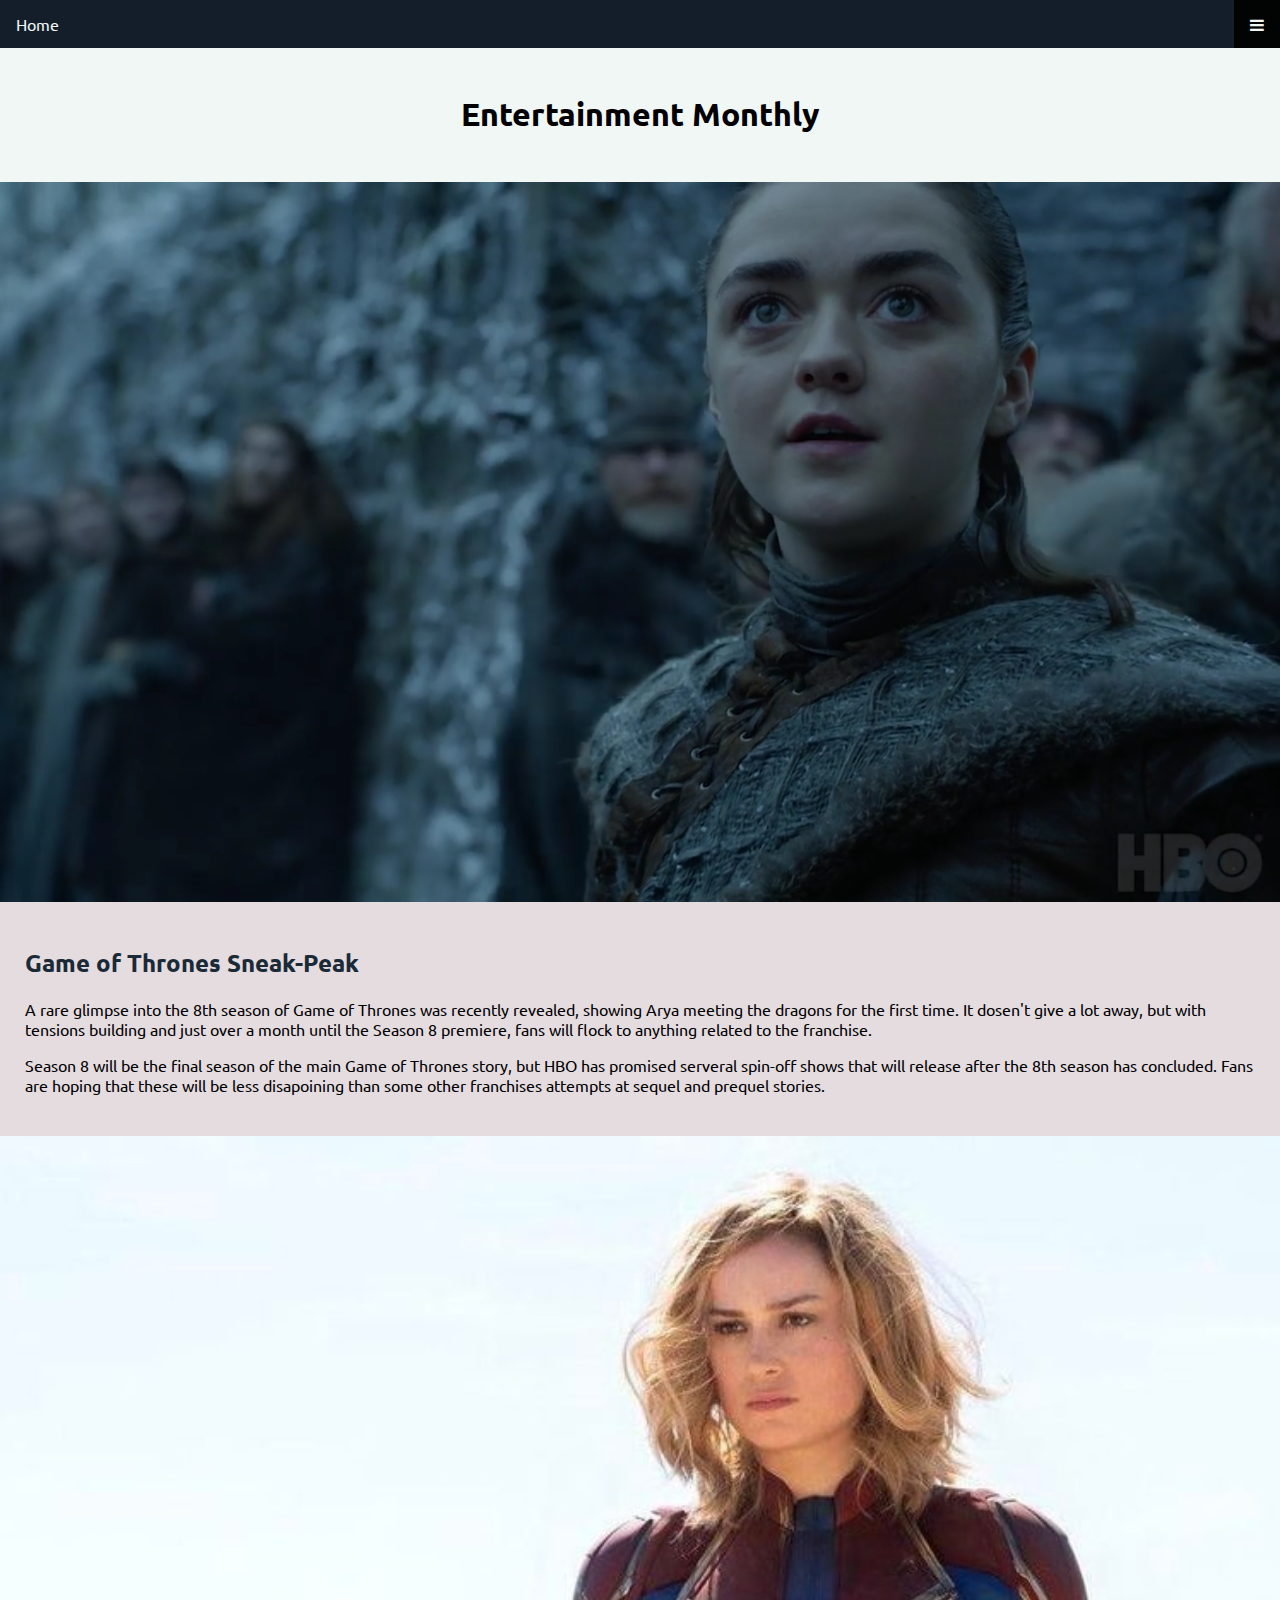
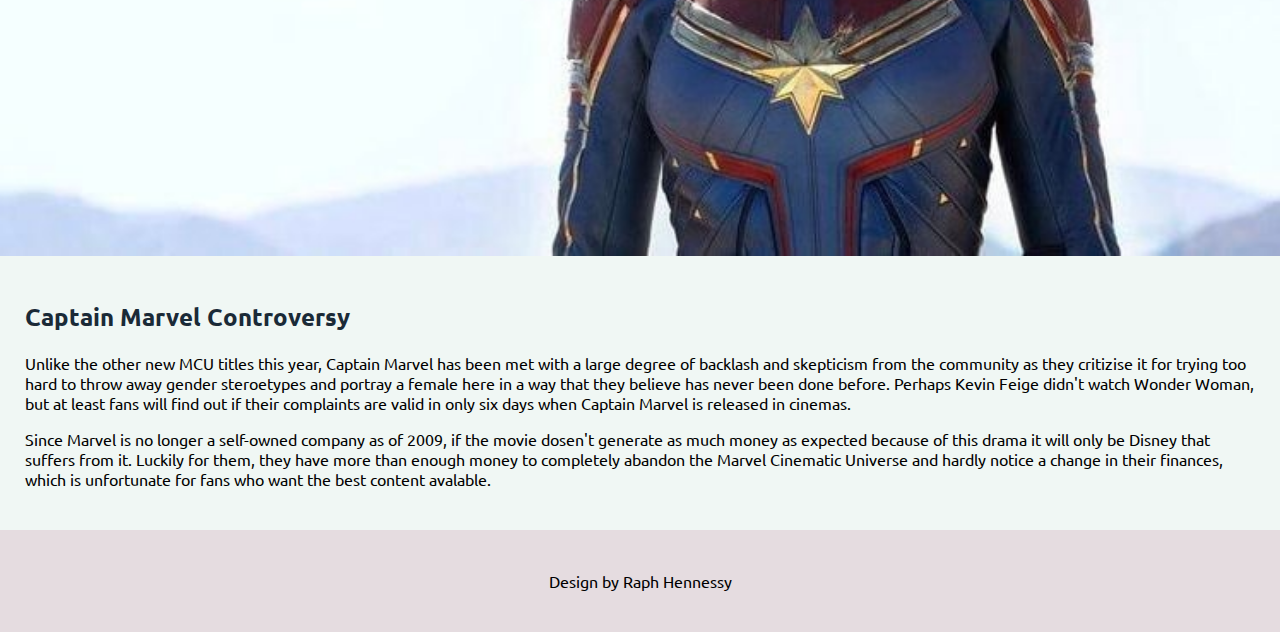
<file: index.html>
<!doctype html>
<html>
	<head>
		<meta charset="UTF-8">
		<meta name="viewport" content="width=device-width,initial-scale=1.0">
		<title>Entertainment Monthly</title>
		<link rel="stylesheet" href="https://cdnjs.cloudflare.com/ajax/libs/font-awesome/4.7.0/css/font-awesome.min.css">
		<link href="https://fonts.googleapis.com/css?family=Ubuntu" rel="stylesheet">
		<link rel="stylesheet" type="text/css" href="assets/css/main.css" />
		<script type="text/javascript" src="assets/js/main.js"></script>
	</head>
	<body>
		<nav>
			<a href="index.html" class="navActive">Home</a>
			<ul id="navLinks">
				<li><a href="about.html">About Us</a></li>
			</ul>

			<a href="javascript:void(0);" class="navButton" onclick="toggleNav()">
	    		<i class="fa fa-bars navBars"></i>
			</a>
		</nav>
		<header class="main">
			<h1>Entertainment Monthly</h1>
		</header>
		<img src="assets/images/arya.jpg" />
		<article class="main alt">
			<h2><A href="https://www.thisisinsider.com/game-of-thrones-arya-drogon-teaser-hbo-video-2019-2">Game of Thrones Sneak-Peak</A></h2>
			<p>A rare glimpse into the 8th season of Game of Thrones was recently revealed, showing Arya meeting the dragons for the first time. It dosen't give a lot away, but with tensions building and just over a month until the Season 8 premiere, fans will flock to anything related to the franchise.</p>
			<p>Season 8 will be the final season of the main Game of Thrones story, but HBO has promised serveral spin-off shows that will release after the 8th season has concluded. Fans are hoping that these will be less disapoining than some other franchises attempts at sequel and prequel stories.</p>
		</article>
		<img src="assets/images/marvel.jpg" />
		<article class="main">
			<h2><a href="https://www.yahoo.com/entertainment/brie-larson-captain-marvel-smiling-controversy-movie-actually-predicted-160048858.html" target="_blank">Captain Marvel Controversy</a></h2>
			<p>Unlike the other new MCU titles this year, Captain Marvel has been met with a large degree of backlash and skepticism from the community as they critizise it for trying too hard to throw away gender steroetypes and portray a female here in a way that they believe has never been done before. Perhaps Kevin Feige didn't watch Wonder Woman, but at least fans will find out if their complaints are valid in only six days when Captain Marvel is released in cinemas.</p>
			<p>Since Marvel is no longer a self-owned company as of 2009, if the movie dosen't generate as much money as expected because of this drama it will only be Disney that suffers from it. Luckily for them, they have more than enough money to completely abandon the Marvel Cinematic Universe and hardly notice a change in their finances, which is unfortunate for fans who want the best content avalable.</p>
		</article>
		<footer class="main alt">
			<p>Design by Raph Hennessy</p>
		</footer>
	</body>
</html>
</file>
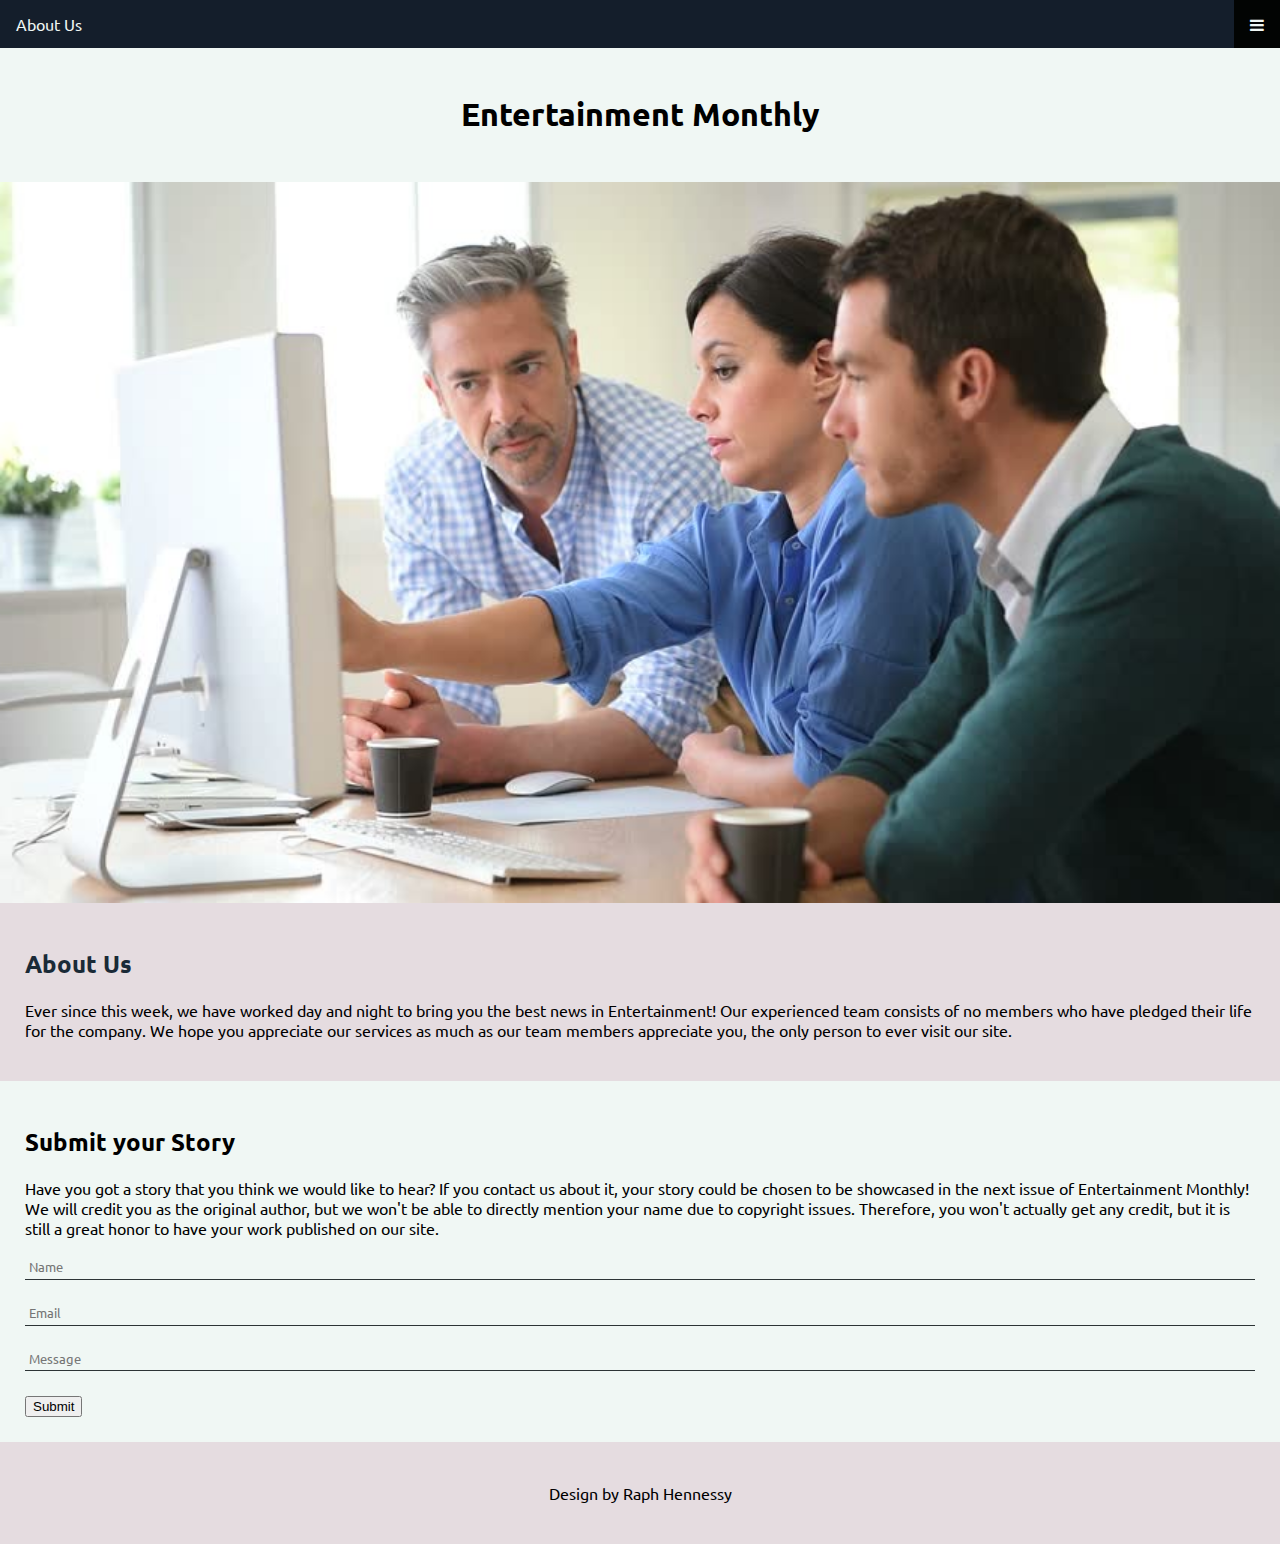
<file: about.html>
<!doctype html>
<html>
	<head>
		<meta charset="UTF-8">
		<meta name="viewport" content="width=device-width,initial-scale=1.0">
		<title>Entertainment Monthly</title>
		<link rel="stylesheet" href="https://cdnjs.cloudflare.com/ajax/libs/font-awesome/4.7.0/css/font-awesome.min.css">
		<link href="https://fonts.googleapis.com/css?family=Ubuntu" rel="stylesheet">
		<link rel="stylesheet" type="text/css" href="assets/css/main.css" />
		<script type="text/javascript" src="assets/js/main.js"></script>
	</head>
	<body onload="init();">
		<nav>
			<a href="about.html" class="navActive">About Us</a>
			<ul id="navLinks">
				<li><a href="index.html">Home</a></li>
			</ul>

			<a href="javascript:void(0);" class="navButton" onclick="toggleNav()">
	    		<i class="fa fa-bars navBars"></i>
			</a>
		</nav>
		<header class="main">
			<h1>Entertainment Monthly</h1>
		</header>
		<img src="assets/images/office.jpg" />
		<article class="main alt">
			<h2><A href="https://www.thisisinsider.com/game-of-thrones-arya-drogon-teaser-hbo-video-2019-2">About Us</A></h2>
			<p>Ever since this week, we have worked day and night to bring you the best news in Entertainment! Our experienced team consists of no members who have pledged their life for the company. We hope you appreciate our services as much as our team members appreciate you, the only person to ever visit our site.</p>
		</article>
		<article class="main">
			<h2>Submit your Story</h2>
			<p>Have you got a story that you think we would like to hear? If you contact us about it, your story could be chosen to be showcased in the next issue of Entertainment Monthly! We will credit you as the original author, but we won't be able to directly mention your name due to copyright issues. Therefore, you won't actually get any credit, but it is still a great honor to have your work published on our site.</p>
			<form>
				<input placeholder="Name" type="name" required /><br /> <br />
				<input placeholder="Email" type="email" required /><br /><br />
				<textarea rows="1" placeholder="Message" id="text" required ></textarea><br /> <br />
				<input type="submit" value="Submit" />
			</form>
		</article>
		<footer class="main alt">
			<p>Design by Raph Hennessy</p>
		</footer>
	</body>
</html>
</file>
<file: assets/css/main.css>
body {
	font-family: 'Ubuntu', sans-serif;
	margin: 0;
	background-color: #F0F7F4;
}

header {
	text-align: center;
}

.main {
	padding: 25px;
	background-color: #F0F7F4;
}

.alt {
	background-color: #E5DCE0;
}

input[type=name], input[type=email], textarea {
	border: none;
	border-bottom: 1px solid #2d3436;
	background-color: #F0F7F4;
	width: 100%;
	-webkit-box-sizing: border-box;
    -moz-box-sizing: border-box;
    box-sizing: border-box;
	padding: 4px;
	font-family: 'Ubuntu', sans-serif;
}

textarea {
	resize: none;
	outline: none;
	height: 2em;
	overflow: hidden;
}

input[type=name]:focus, input[type=email]:focus textarea:focus {
	border-bottom: 1px solid #636e72;
}

nav {
	overflow: hidden;
	position: relative;
	background-color: #1A2A37;
}

nav ul {
	padding: 0;
	margin: 0;
}

nav ul li {
	list-style: none;
}

nav a {
	text-decoration: none;
	color: #bdc3c7;
	padding: 14px 16px;
	display: block;
}

nav a.navButton {
	background: #020403;
	color: #F0F7F4;
	position: absolute;
	right: 0;
	top: 0;
}

nav ul li a:hover {
	background-color: #141E2B;
}

.navActive {
	background-color: #141E2B;
	color: #F0F7F4;
}

nav #navLinks {
	display: none;
}

img {
	width: 100%;
	display: block;
}

article a {
	text-decoration: none;
	color: #1A2A37;
}

footer {
	text-align: center;
}
</file>
